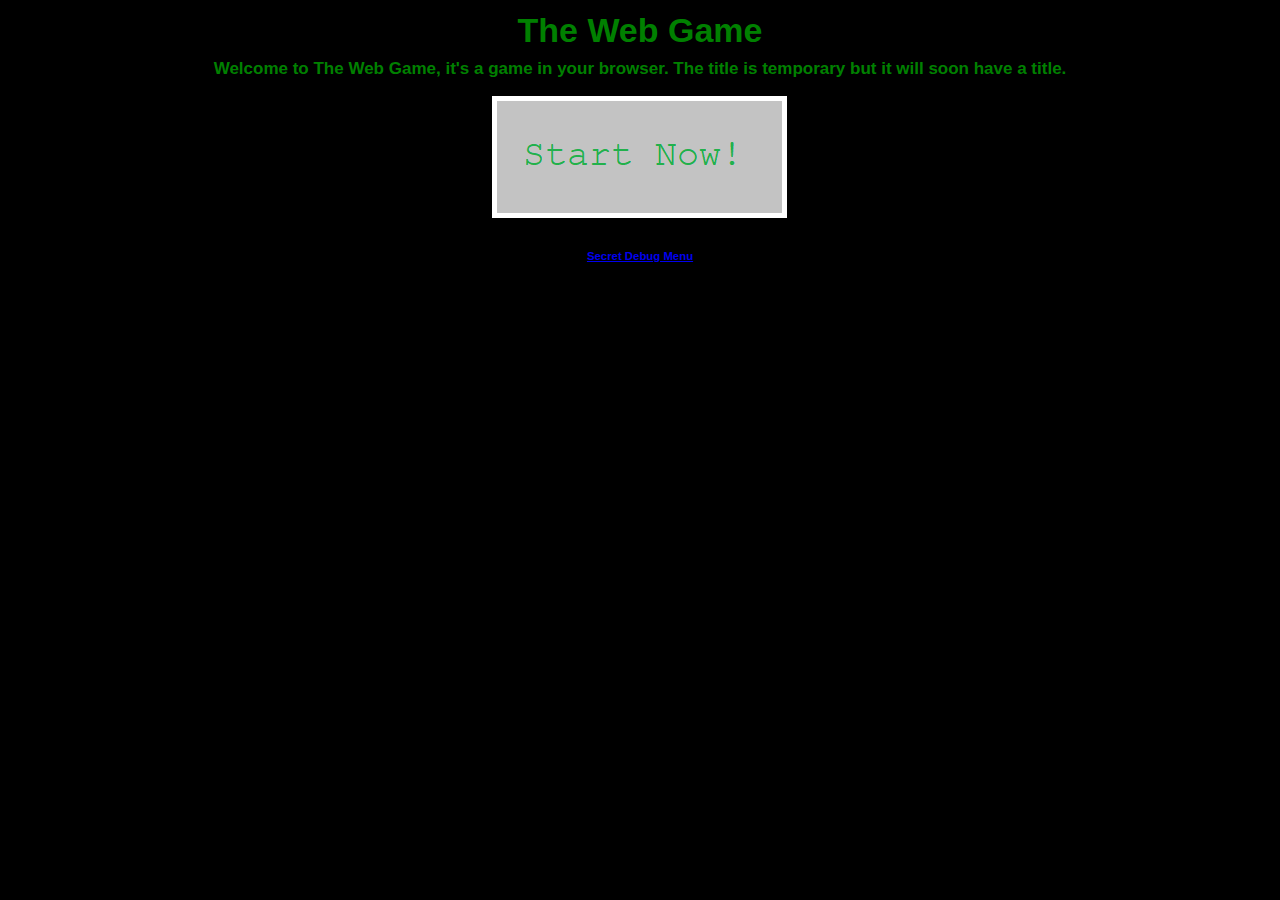
<file: index.html>
<!doctype html>
<html>
	<head>
		<!--This will be fun-->
		<meta charset="UTF-8"/>
		<meta name="author" content="Rory Miller"/>
		<title>Web Game</title>
		<link type="text/css" href="game.css" rel="stylesheet" />
	</head>
	<body>
	<h1>The Web Game</h1>
	<p>Welcome to The Web Game, it's a game in your browser. The title is temporary but it will soon have a title.</p> 
	<a href="newgame.html"><img src="buttons/start.png" id="start" alt="The start button"/></a>
	<a href="debug.html"><h6>Secret Debug Menu</h6></a>
	
	</body>
</html>
</file>
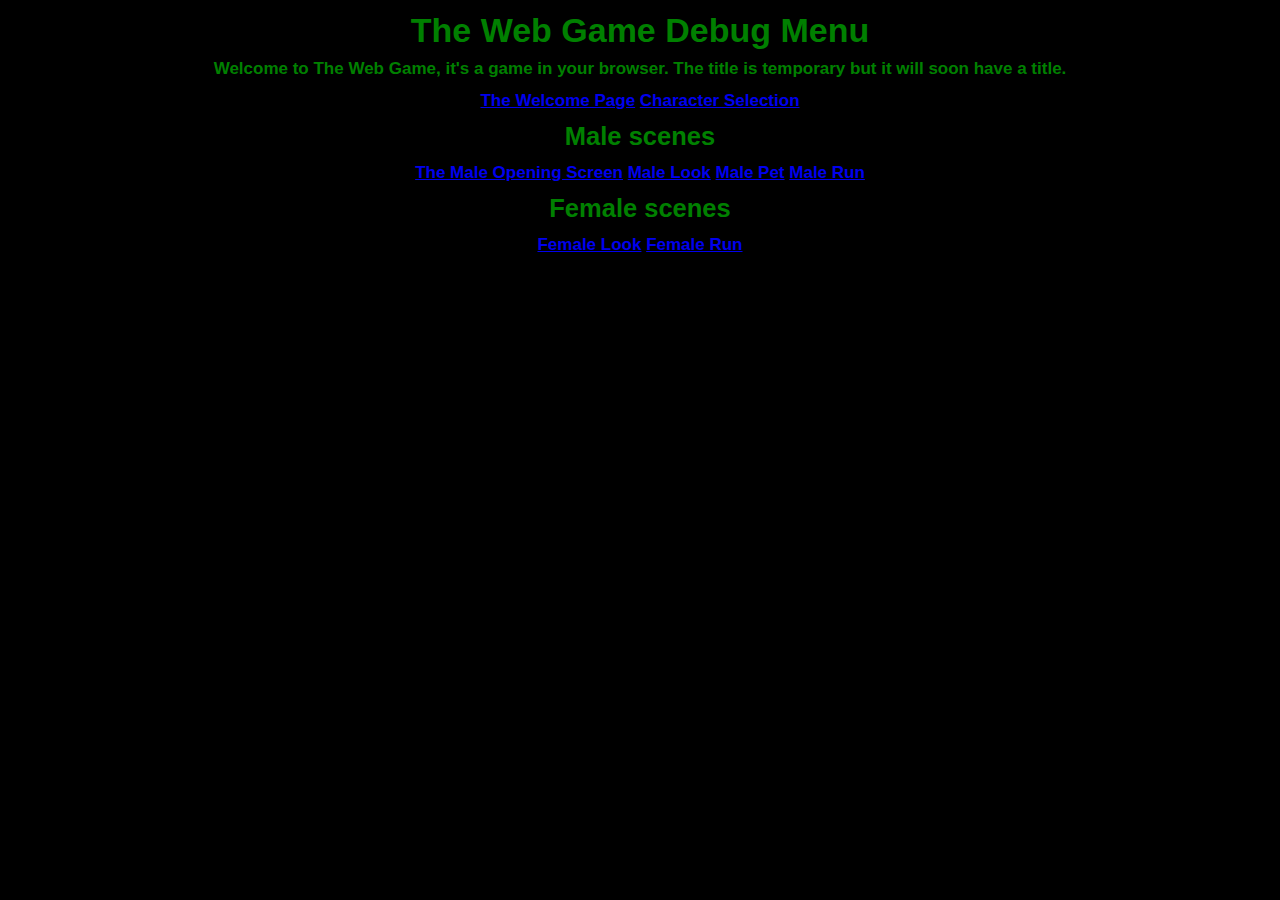
<file: debug.html>
<!doctype html>
<html>
	<head>
		<!--This will be fun-->
		<meta charset="UTF-8"/>
		<meta name="author" content="Rory Miller"/>
		<title>Debug Menu</title>
		<link type="text/css" href="game.css" rel="stylesheet" />
	</head>
	<body>
	<h1>The Web Game Debug Menu</h1>
	<p>Welcome to The Web Game, it's a game in your browser. The title is temporary but it will soon have a title.</p> 
	<a href="index.html">The Welcome Page</a>
	<a href="newgame.html">Character Selection</a>
	<h2>Male scenes</h2>
	<a href="malestart.html">The Male Opening Screen</a>
	<a href="male/1stoption/malelook.html">Male Look</a>
	<a href="male/1stoption/malepet.html">Male Pet</a>
	<a href="male/2ndoption/malerun.html">Male Run</a>
	<h2>Female scenes</h2>
	<a href="female/1stoption/femalelook.html">Female Look</a>
	<a href="female/2ndoption/femalerun.html">Female Run</a>
	
	</body>
</html>
</file>
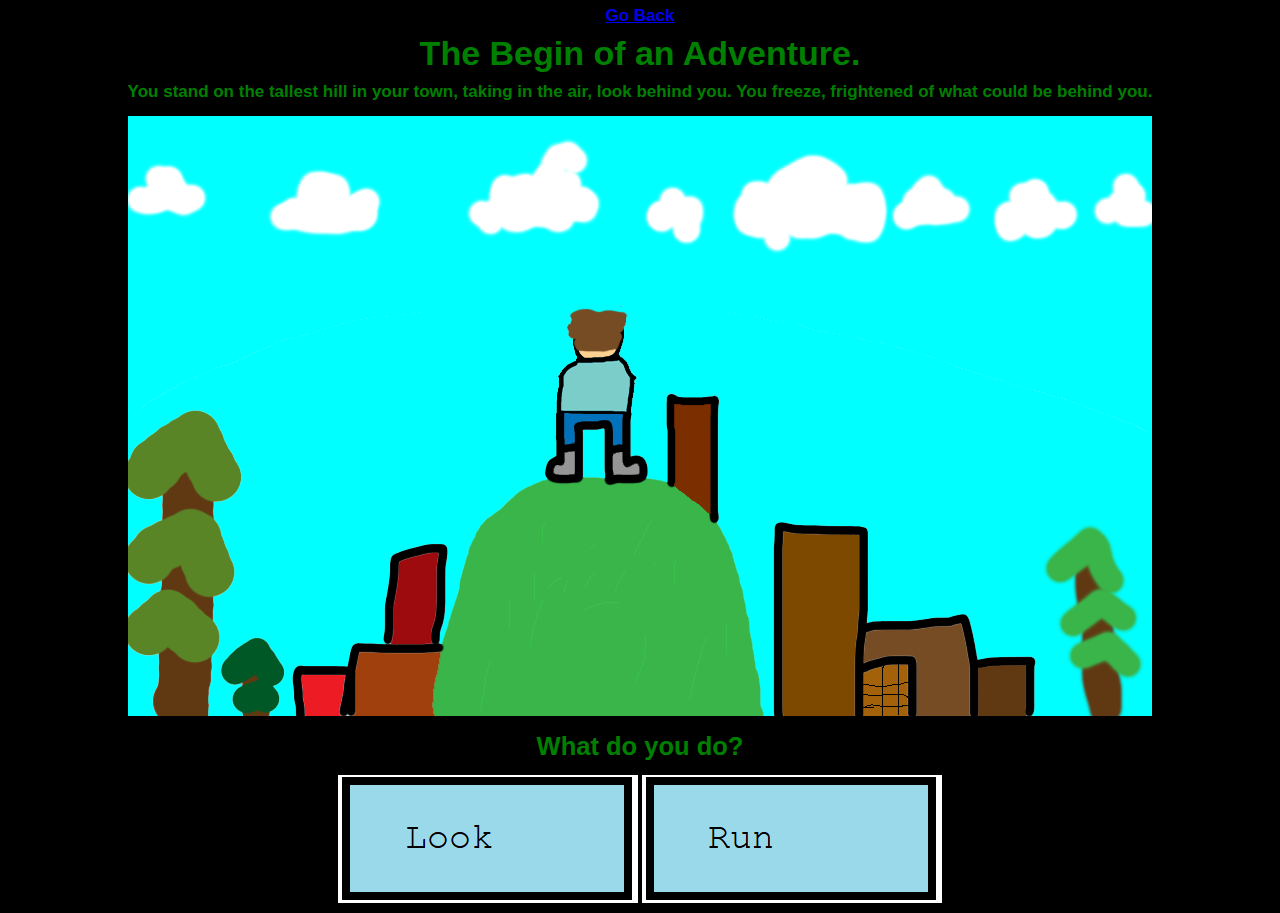
<file: malestart.html>
<!doctype html>
<html>
	<head>
		<meta charset="UTF-8"/>
		<meta name="author" content="Rory Miller"/>
		<title>The Opening</title>
		<link type="text/css" href="game.css" rel="stylesheet" />
	</head>
	<body>
	<header>
	<a href="index.html">Go Back</a>
	<h1>The Begin of an Adventure.</h1>
	</header>
	<p>You stand on the tallest hill in your town, taking in the air, look behind you. You freeze, frightened of what could be behind you.</p> 
	<img src="male/scenes/opening.png" alt="The Male Opening Scene"/>
	<h2>What do you do?</h2>
	<a href="male/1stoption/malelook.html"><img src="buttons/look.png"  alt="Look"/></a>
	<a href="male/2ndoption/malerun.html"><img src="buttons/run.png" alt="Run into town"/></a>
	</body>
</html>
</file>
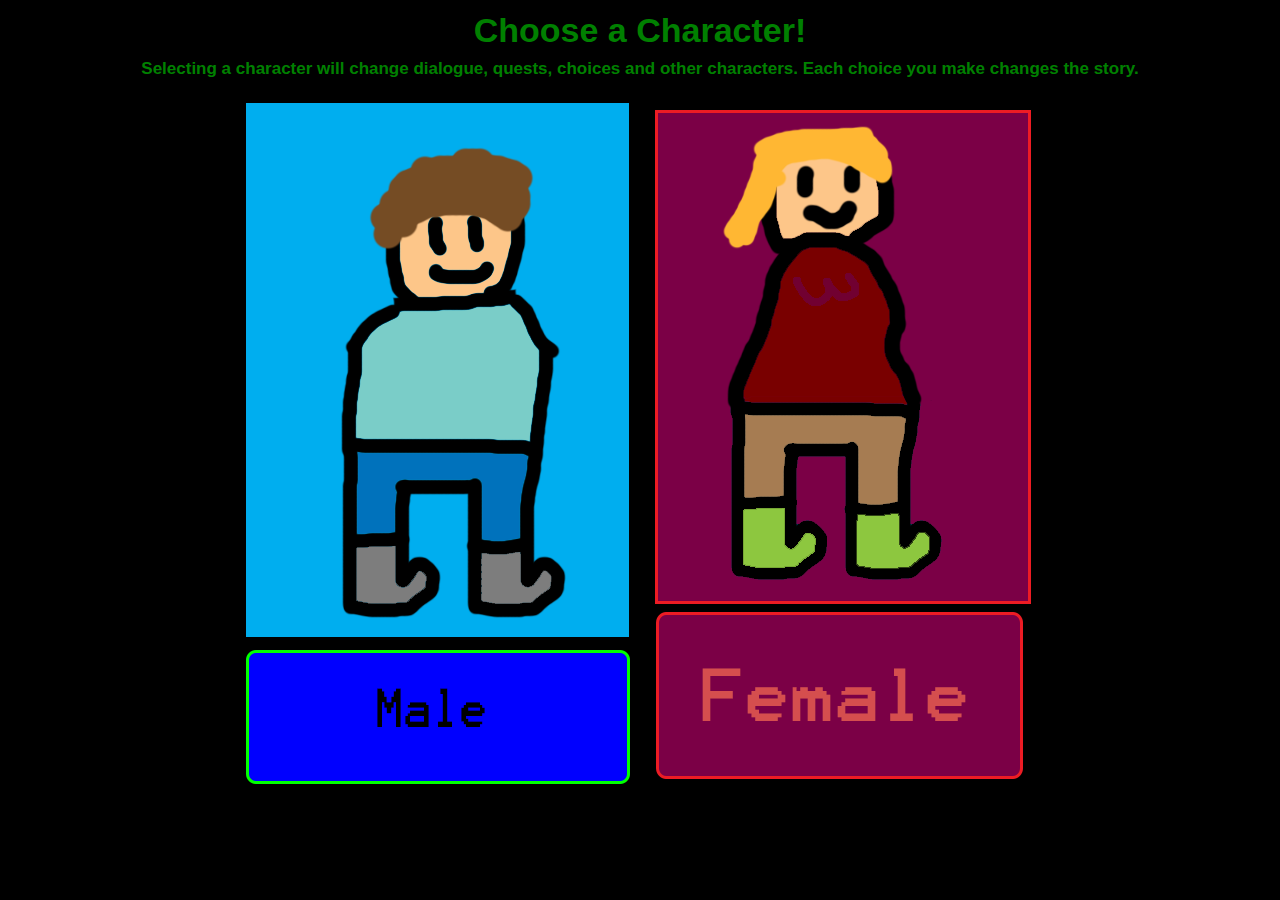
<file: newgame.html>
<!doctype html>
<html>
	<head>
		<meta charset="UTF-8"/>
		<meta name="author" content="Rory Miller"/>
		<title>New Game</title>
		<link type="text/css" href="game.css" rel="stylesheet" />
	</head>
	<body>
	<h1>Choose a Character!</h1>
	<p>Selecting a character will change dialogue, quests, choices and other characters. Each choice you make changes the story.</p> 
	<a href="malestart.html"><img src="buttons/male.png" alt="Male Character"/></a>
	<a href="femalestart.html"><img src="buttons/female.png" alt="Felmale Character"/></a>

	</body>
</html>
</file>
<file: game.css>
body{
		background-color: black;
		color: green;
		font: normal bold 17px/15px Verdana, Geneva, sans-serif;
		text-align: center;
	}
	
	h1{
		text-align: center;
	}
</file>
